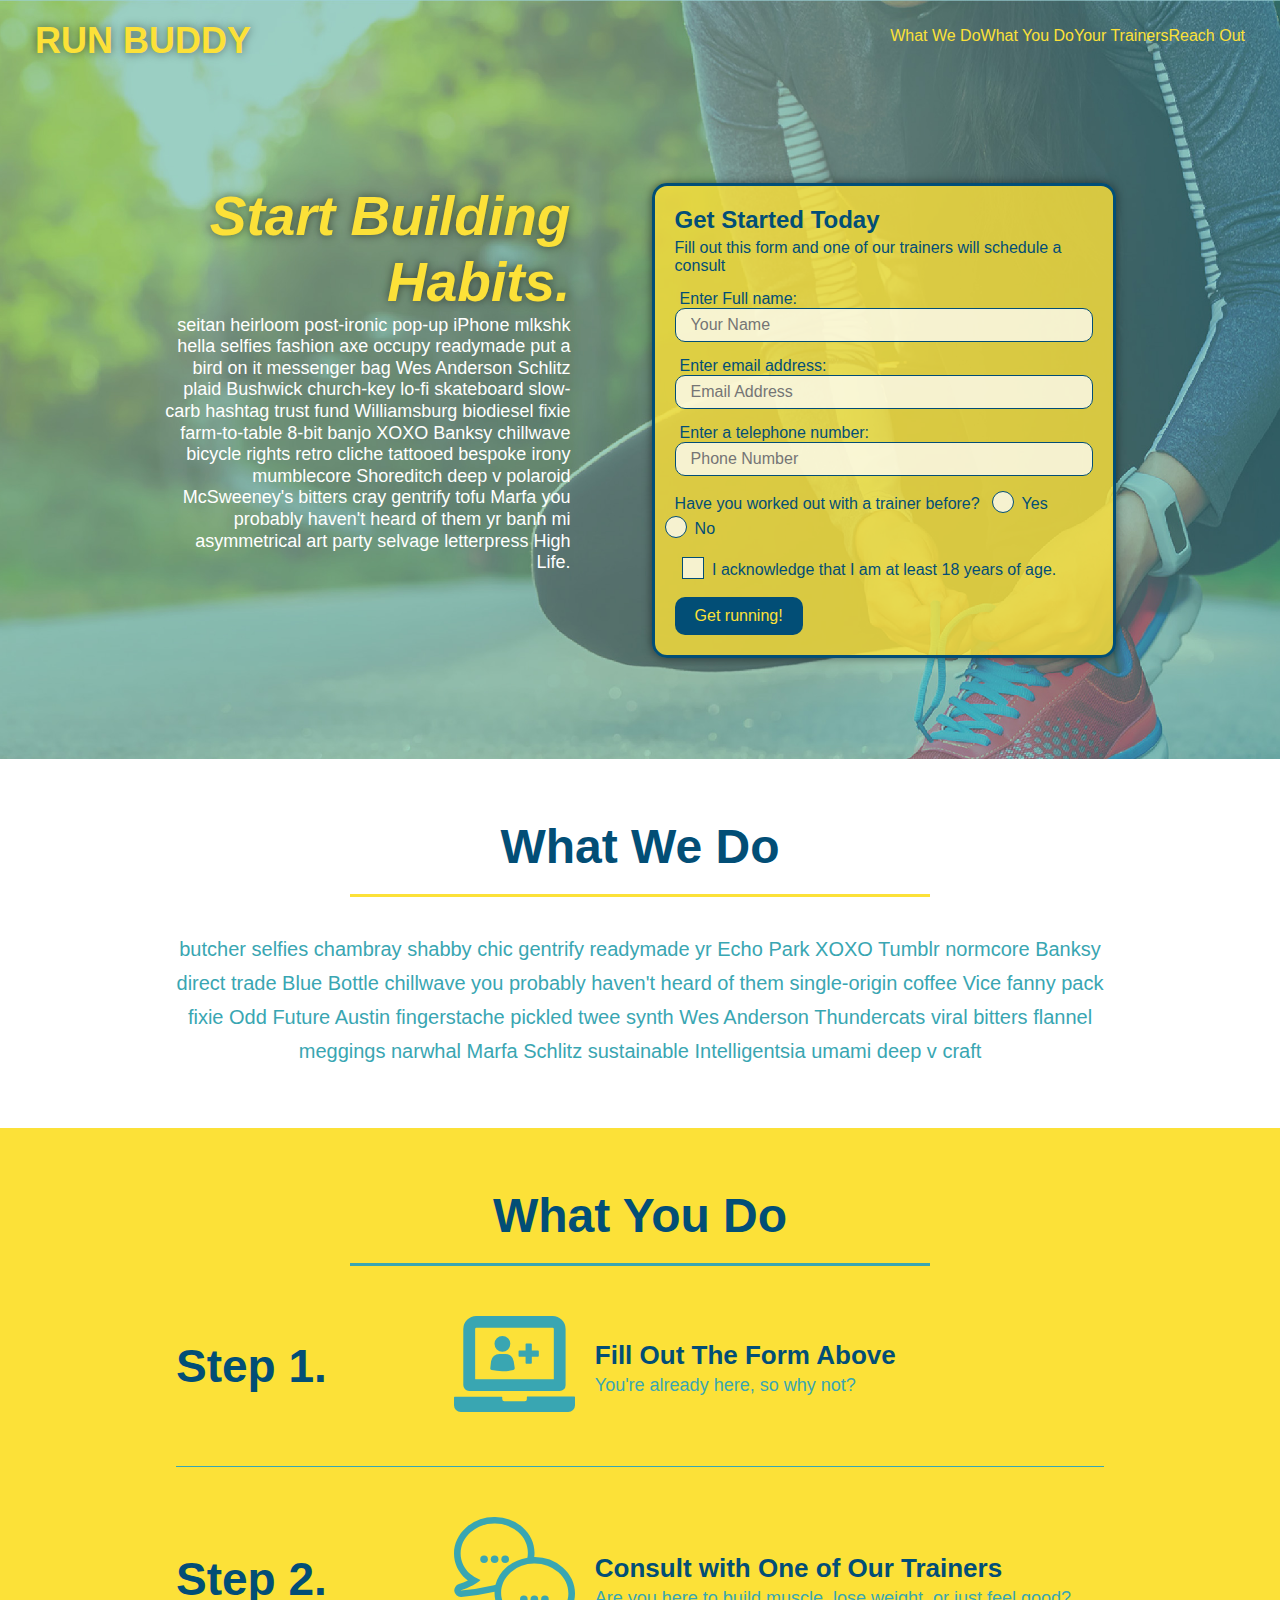
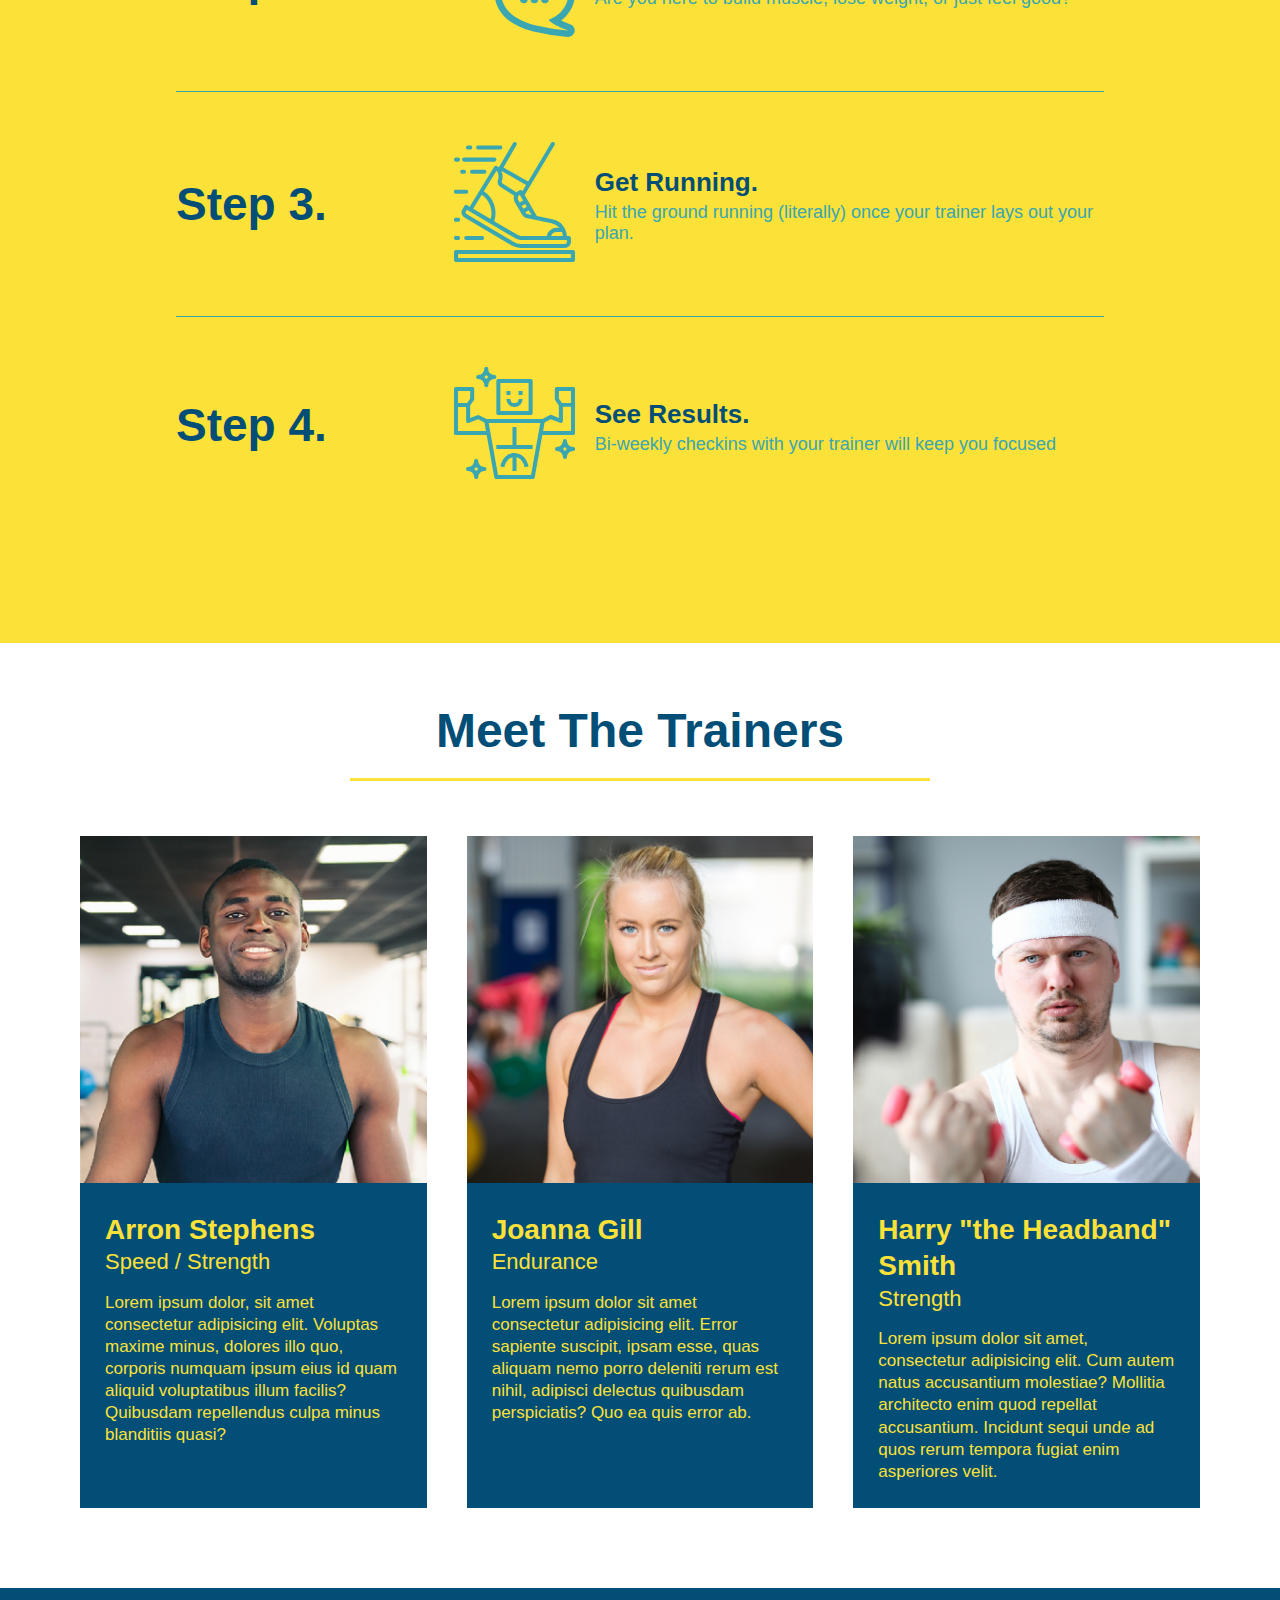
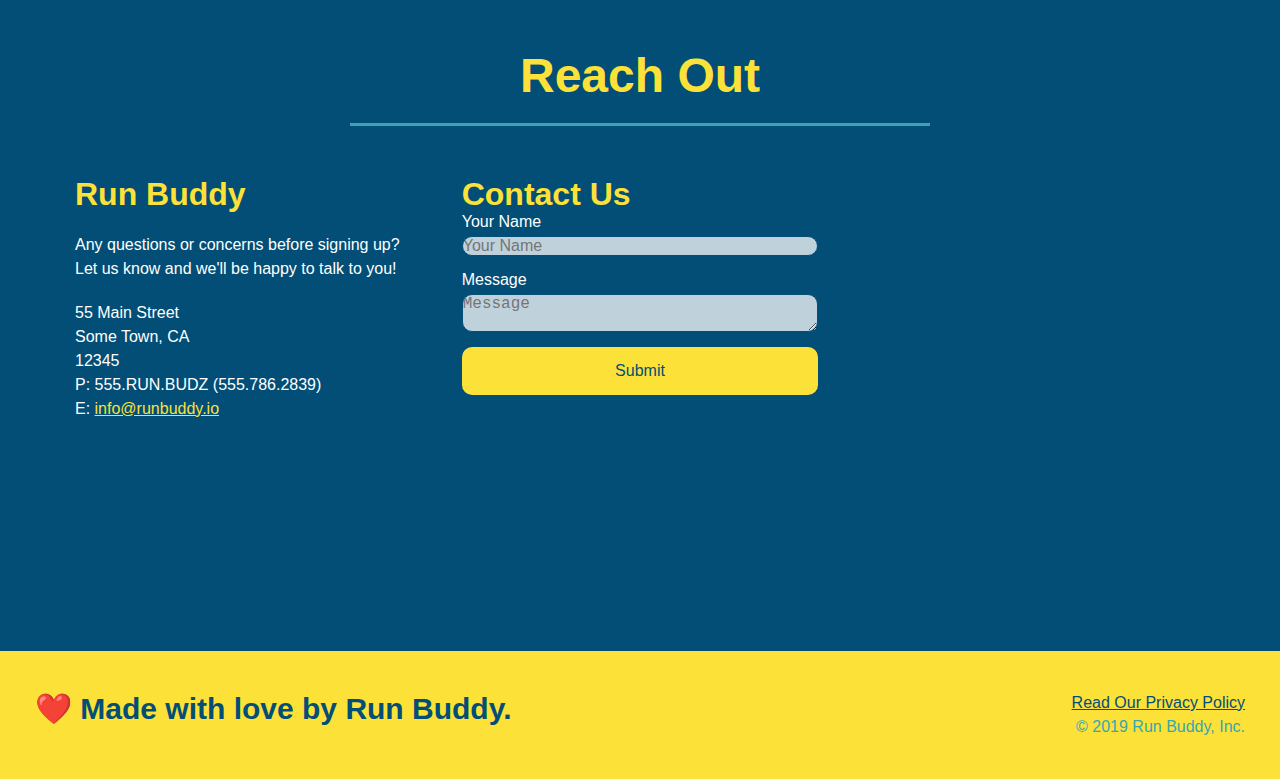
<file: index.html>
<!DOCTYPE html>
<html lang="en">

<head>
    <link rel="stylesheet" href="./assets/css/style.css" />
    <meta charset="UTF-8" />
    <meta name="viewport" content="width=device-width, initial-scale=1">
    <title>Run Buddy</title>
</head>

<body>
    <!-- navigation-->
    <header>
        <h1>
            <a href="/">RUN BUDDY</a>
        </h1>
        <nav>
            <!-- Unorderd list element -->
            <ul>
                <!-- List item element -->
                <li>
                    <!-- Anchor element -->
                    <a href="#what-we-do">What We Do</a>
                </li>
                <li>
                    <a href="#what-you-do">What You Do</a>
                </li>
                <li>
                    <a href="#your-trainers">Your Trainers</a>
                </li>
                <li>
                    <a href="#reach-out">Reach Out</a>
                </li>
            </ul>
        </nav>
    </header>

    <!--hero/jumbotron-->
    <section class="hero">
        <div class="hero-cta">
            <h2>Start Building Habits.</h2>
            <p>
                seitan heirloom post-ironic pop-up iPhone mlkshk hella selfies fashion
                axe occupy readymade put a bird on it messenger bag Wes Anderson
                Schlitz plaid Bushwick church-key lo-fi skateboard slow-carb hashtag
                trust fund Williamsburg biodiesel fixie farm-to-table 8-bit banjo XOXO
                Banksy chillwave bicycle rights retro cliche tattooed bespoke irony
                mumblecore Shoreditch deep v polaroid McSweeney's bitters cray
                gentrify tofu Marfa you probably haven't heard of them yr banh mi
                asymmetrical art party selvage letterpress High Life.
            </p>
        </div>
        <div class="hero-form">
            <h3>Get Started Today</h3>
            <p>
                Fill out this form and one of our trainers will schedule a consult
            </p>
            <form>
                <label for="name">Enter Full name:</label>
                <input type="text" placeholder="Your Name" name="name" id="name" class="form-input" />
                <label for="email">Enter email address:</label>
                <input type="text" placeholder="Email Address" name="email" id="email" class="form-input" />
                <label for="phone">Enter a telephone number:</label>
                <input type="text" placeholder="Phone Number" name="phone" id="phone" class="form-input" />
                <p>
                    Have you worked out with a trainer before?
                    <span class="radio-wrapper">
                      <input type="radio" name="trainer-confirm" id="trainer-yes" />
                      <label for="trainer-yes">Yes</label>
                    </span>
                    <span class="radio-wrapper">
                      <input type="radio" name="trainer-confirm" id="trainer-no" />
                      <label for="trainer-no">No</label>
                    </span>
                  </p>
                  <p>
                    <span class="checkbox-wrapper">
                      <input type="checkbox" name="age-confirm" id="checkbox" />
                      <label for="checkbox">I acknowledge that I am at least 18 years of age.</label>
                    </span>
                  </p>
                <button type="submit">Get running!</button>
            </form>
        </div>
    </section>
    <!-- end hero -->
    <!-- "what we do" section -->
    <section id="what-we-do" class="intro">
        <h2 class="section-title primary-border">What We Do</h2>
        <div class="flex-row">
            <p>
                butcher selfies chambray shabby chic gentrify readymade yr Echo Park
                XOXO Tumblr normcore Banksy direct trade Blue Bottle chillwave you
                probably haven't heard of them single-origin coffee Vice fanny pack
                fixie Odd Future Austin fingerstache pickled twee synth Wes Anderson
                Thundercats viral bitters flannel meggings narwhal Marfa Schlitz
                sustainable Intelligentsia umami deep v craft
            </p>
        </div>
    </section>

    <!-- "what you do" section-->
    <section id="what-you-do" class="steps">
        <div>
            <h2 class="section-title secondary-border">What You Do</h2>
        </div>
        <div class="step">
            <h3>Step 1.</h3>
            <div class="step-info">
                <div class="step-img">
                    <img src="./assets/images/step-1.svg" alt="" />
                </div>
                <div class="step-text">
                    <h4>Fill Out The Form Above</h4>
                    <p>You're already here, so why not?</p>
                </div>
            </div>
        </div>

        <div class="step">
            <h3>Step 2.</h3>
            <div class="step-info">
                <div class="step-img">
                    <img src="./assets/images/step-2.svg" alt="" />
                </div>
                <div class="step-text">
                    <h4>Consult with One of Our Trainers</h4>
                    <p>Are you here to build muscle, lose weight, or just feel good?</p>
                </div>
            </div>
        </div>

        <div class="step">
            <h3>Step 3.</h3>
            <div class="step-info">
                <div class="step-img">
                    <img src="./assets/images/step-3.svg" alt="" />
                </div>
                <div class="step-text">
                    <h4>Get Running.</h4>
                    <p>
                        Hit the ground running (literally) once your trainer lays out your
                        plan.
                    </p>
                </div>
            </div>
        </div>

        <div class="step">
            <h3>Step 4.</h3>
            <div class="step-info">
                <div class="step-img">
                    <img src="./assets/images/step-4.svg" alt="" />
                </div>
                <div class="step-text">
                    <h4>See Results.</h4>
                    <p>Bi-weekly checkins with your trainer will keep you focused</p>
                </div>
            </div>
        </div>
    </section>

    <!-- "meet the trainers" section -->
    <section id="your-trainers">
        <div>
            <h2 class="section-title primary-border">Meet The Trainers</h2>
        </div>
        <div class="trainers">
            <article class="trainer">
                <img src="./assets/images/trainer-1.jpg"
                    alt="Arron Stephens in his workout clothes, ready to pump iron" />
                <div class="trainer-bio">
                    <h3 class="trainer-name">Arron Stephens</h3>
                    <h4 class="trainer-role">Speed / Strength</h4>
                    <p>
                        Lorem ipsum dolor, sit amet consectetur adipisicing elit. Voluptas
                        maxime minus, dolores illo quo, corporis numquam ipsum eius id
                        quam aliquid voluptatibus illum facilis? Quibusdam repellendus
                        culpa minus blanditiis quasi?
                    </p>
                </div>
            </article>
            <!-- second trainer bio -->
            <article class="trainer">
                <img src="./assets/images/trainer-2.jpg" alt="Joanna Gill cooling off after a workout" />
                <div class="trainer-bio">
                    <h3 class="trainer-name">Joanna Gill</h3>
                    <h4 class="trainer-role">Endurance</h4>
                    <p>
                        Lorem ipsum dolor sit amet consectetur adipisicing elit. Error
                        sapiente suscipit, ipsam esse, quas aliquam nemo porro deleniti
                        rerum est nihil, adipisci delectus quibusdam perspiciatis? Quo ea
                        quis error ab.
                    </p>
                </div>
            </article>
            <!-- third trainer bio -->
            <article class="trainer">
                <img src="./assets/images/trainer-3.jpg"
                    alt="Harry Smith wearing a headband and lifting comically small pink weights" />
                <div class="trainer-bio">
                    <h3 class="trainer-name">Harry "the Headband" Smith</h3>
                    <h4 class="trainer-role">Strength</h4>
                    <p>
                        Lorem ipsum dolor sit amet, consectetur adipisicing elit. Cum
                        autem natus accusantium molestiae? Mollitia architecto enim quod
                        repellat accusantium. Incidunt sequi unde ad quos rerum tempora
                        fugiat enim asperiores velit.
                    </p>
                </div>
            </article>
        </div>
    </section>

    <!-- "reach out" section-->
    <section id="reach-out" class="contact">
        <div>
            <h2 class="section-title secondary-border">Reach Out</h2>
        </div>
        <div class="contact-info">
            <div>
                <h3>Run Buddy</h3>
                <p>
                    Any questions or concerns before signing up?
                    <br />
                    Let us know and we'll be happy to talk to you!
                </p>
                <address>
                    55 Main Street <br />
                    Some Town, CA<br />
                    12345<br />
                    P: 555.RUN.BUDZ (555.786.2839)<br />
                    E: <a href="mailto:info@runbuddy.io">info@runbuddy.io</a>
                </address>
            </div>
            <div class="contact-form">
                <h3>Contact Us</h3>
                <form>
                    <label for="contact-name">Your Name</label>
                    <input type="text" id="contact-name" placeholder="Your Name" />

                    <label for="contact-message">Message</label>
                    <textarea id="contact-message" placeholder="Message"></textarea>
                    <button type="submit">Submit</button>
                </form>
            </div>
            <iframe
                src="https://www.google.com/maps/embed?pb=!1m18!1m12!1m3!1d213631.80303742175!2d-97.31163734551478!3d33.21417690904685!2m3!1f0!2f0!3f0!3m2!1i1024!2i768!4f13.1!3m3!1m2!1s0x864dcbbd45e5cdcf%3A0xa05c5963d8f85f34!2sRaising%20Cane&#39;s%20Chicken%20Fingers!5e0!3m2!1sen!2sus!4v1635938345615!5m2!1sen!2sus"
                width="400" height="400" style="border: 0" allowfullscreen="" loading="lazy" frameborder="0">
            </iframe>
        </div>
    </section>

    <!-- footer -->
    <footer>
        <h2>❤️ Made with love by Run Buddy.</h2>
        <div>
            <a href="./privacy-policy.html">Read Our Privacy Policy</a><br />
            &copy; 2019 Run Buddy, Inc.
        </div>
    </footer>
</body>

</html>
</file>
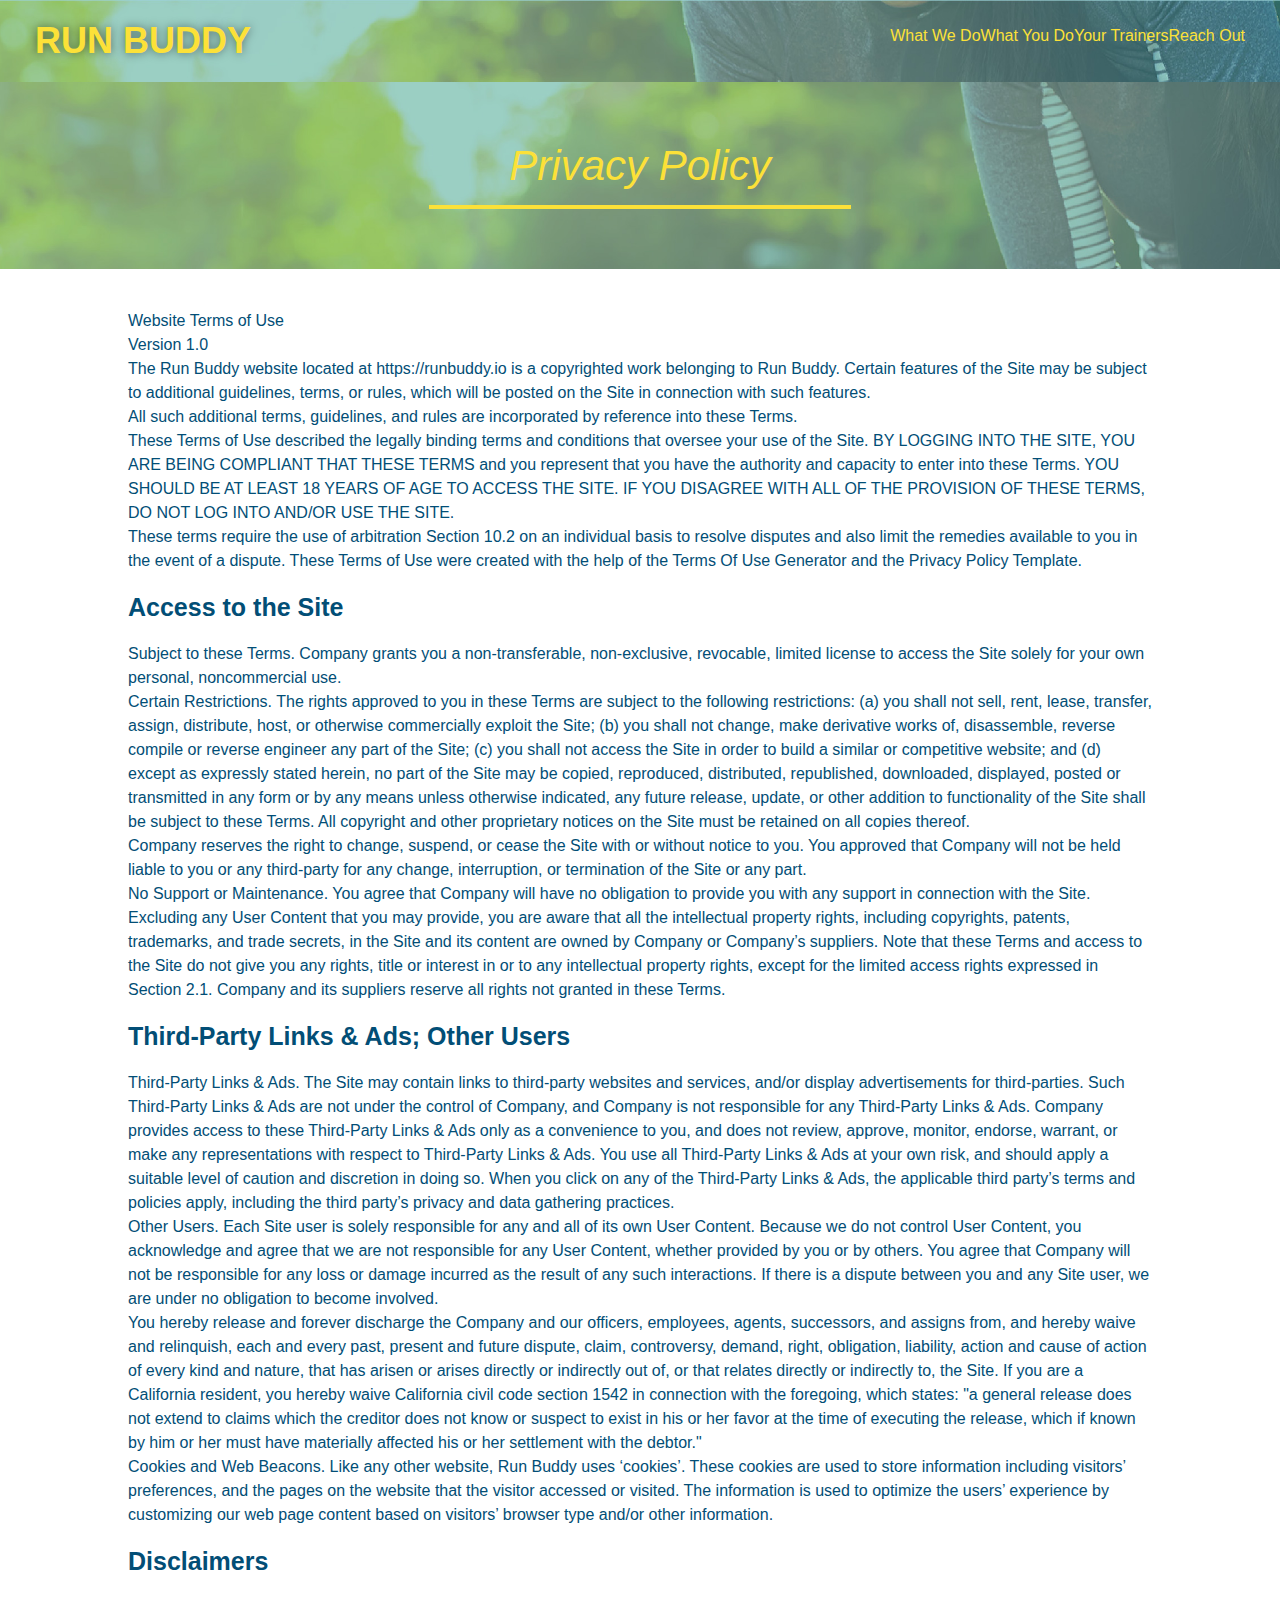
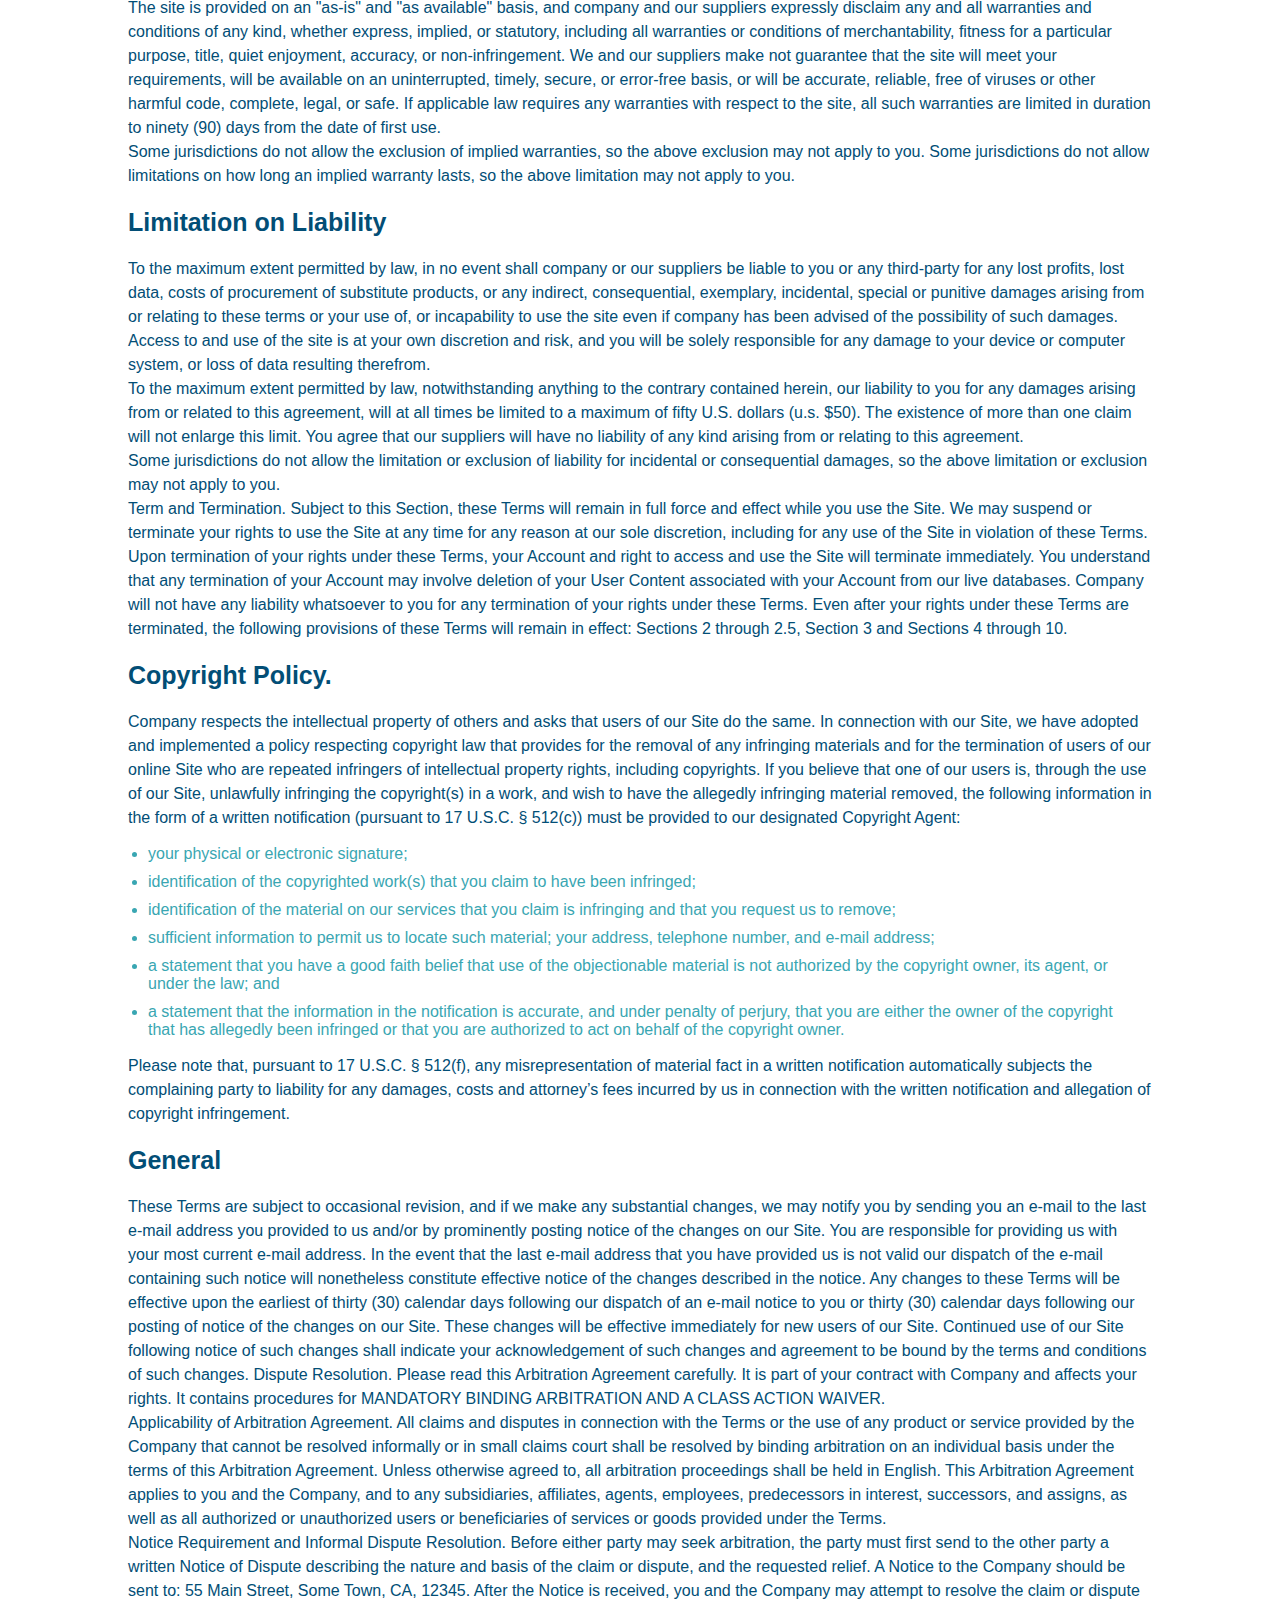
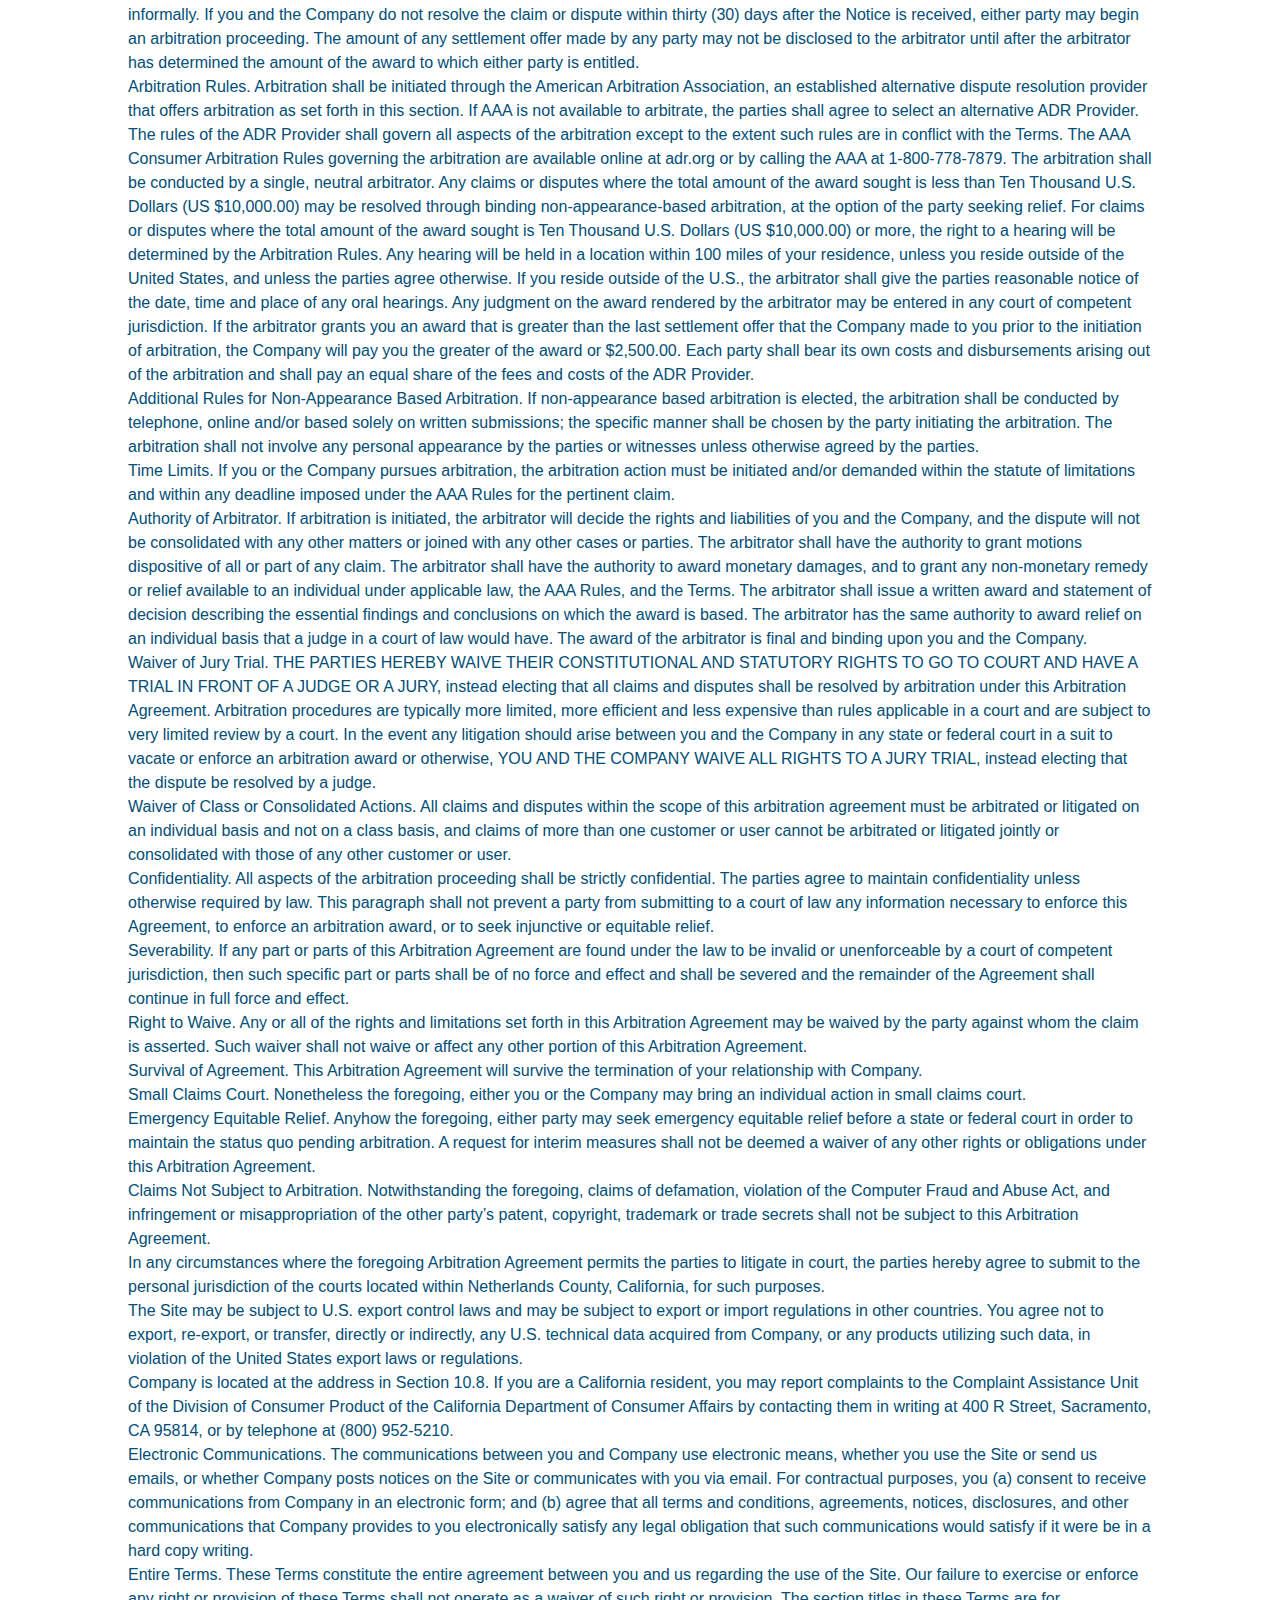
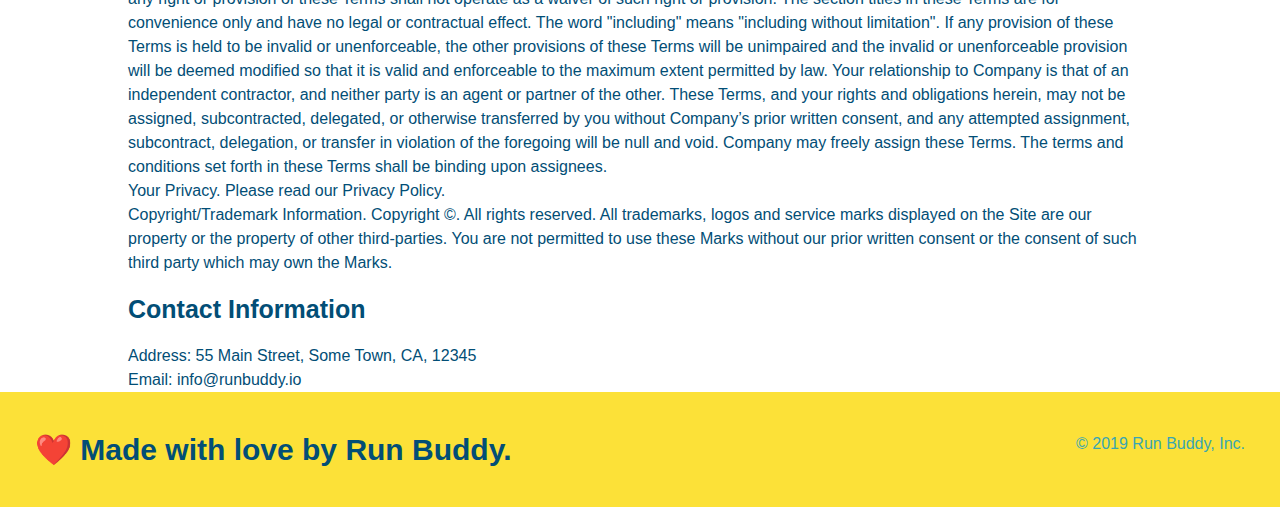
<file: privacy-policy.html>
<!DOCTYPE html>
<html lang="en">
<head>
    <meta charset="UTF-8">
    <meta name="viewport" content="width=device-width, initial-scale=1">
    <title>Privacy Policy - Run Buddy</title>
    <link rel="stylesheet" href="./assets/css/style.css" />
    <link rel="stylesheet" href="./assets/css/secondary-styles.css" />
</head>
<body>
    <header>
        <h1>
            <a href="/">RUN BUDDY</a>
        </h1>
            <nav>
                <!-- Unorderd list element -->
                <ul>
                    <!-- List item element -->
                    <li>
                        <!-- Anchor element -->
                        <a href="./index.html#what-we-do">What We Do</a>
                    </li>
                    <li>
                        <a href="./index.html#what-you-do">What You Do</a>
                    </li>
                    <li>
                        <a href="./index.html#your-trainers">Your Trainers</a>
                    </li>
                    <li>
                        <a href="./index.html#reach-out">Reach Out</a>
                    </li>
                </ul>
            </nav>
    </header>
    <section class="hero">
        <h2 class="page-title">
            Privacy Policy
        </h2>
    </section>
    <article class="secondary-content"><p>
        Website Terms of Use
      </p>

      <p>
        Version 1.0
      </p>

      <p>
        The Run Buddy website located at https://runbuddy.io is a copyrighted work belonging to Run Buddy. Certain
        features of the Site may be subject to additional guidelines, terms, or rules, which will be posted on the Site
        in connection with such features.
      </p>

      <p>
        All such additional terms, guidelines, and rules are incorporated by reference into these Terms.
      </p>

      <p>
        These Terms of Use described the legally binding terms and conditions that oversee your use of the Site. BY
        LOGGING INTO THE SITE, YOU ARE BEING COMPLIANT THAT THESE TERMS and you represent that you have the authority
        and capacity to enter into these Terms. YOU SHOULD BE AT LEAST 18 YEARS OF AGE TO ACCESS THE SITE. IF YOU
        DISAGREE WITH ALL OF THE PROVISION OF THESE TERMS, DO NOT LOG INTO AND/OR USE THE SITE.
      </p>

      <p>
        These terms require the use of arbitration Section 10.2 on an individual basis to resolve disputes and also
        limit the remedies available to you in the event of a dispute. These Terms of Use were created with the help of
        the Terms Of Use Generator and the Privacy Policy Template.
      </p>

      <h3>
        Access to the Site
      </h3>

      <p>
        Subject to these Terms. Company grants you a non-transferable, non-exclusive, revocable, limited license to
        access the Site solely for your own personal, noncommercial use.
      </p>

      <p>
        Certain Restrictions. The rights approved to you in these Terms are subject to the following restrictions: (a)
        you shall not sell, rent, lease, transfer, assign, distribute, host, or otherwise commercially exploit the Site;
        (b) you shall not change, make derivative works of, disassemble, reverse compile or reverse engineer any part of
        the Site; (c) you shall not access the Site in order to build a similar or competitive website; and (d) except
        as expressly stated herein, no part of the Site may be copied, reproduced, distributed, republished, downloaded,
        displayed, posted or transmitted in any form or by any means unless otherwise indicated, any future release,
        update, or other addition to functionality of the Site shall be subject to these Terms. All copyright and other
        proprietary notices on the Site must be retained on all copies thereof.
      </p>

      <p>
        Company reserves the right to change, suspend, or cease the Site with or without notice to you. You approved
        that Company will not be held liable to you or any third-party for any change, interruption, or termination of
        the Site or any part.
      </p>

      <p>
        No Support or Maintenance. You agree that Company will have no obligation to provide you with any support in
        connection with the Site.
      </p>

      <p>
        Excluding any User Content that you may provide, you are aware that all the intellectual property rights,
        including copyrights, patents, trademarks, and trade secrets, in the Site and its content are owned by Company
        or Company’s suppliers. Note that these Terms and access to the Site do not give you any rights, title or
        interest in or to any intellectual property rights, except for the limited access rights expressed in Section
        2.1. Company and its suppliers reserve all rights not granted in these Terms.
      </p>

      <h3>
        Third-Party Links & Ads; Other Users
      </h3>

      <p>
        Third-Party Links & Ads. The Site may contain links to third-party websites and services, and/or display
        advertisements for third-parties. Such Third-Party Links & Ads are not under the control of Company, and Company
        is not responsible for any Third-Party Links & Ads. Company provides access to these Third-Party Links & Ads
        only as a convenience to you, and does not review, approve, monitor, endorse, warrant, or make any
        representations with respect to Third-Party Links & Ads. You use all Third-Party Links & Ads at your own risk,
        and should apply a suitable level of caution and discretion in doing so. When you click on any of the
        Third-Party Links & Ads, the applicable third party’s terms and policies apply, including the third party’s
        privacy and data gathering practices.
      </p>

      <p>
        Other Users. Each Site user is solely responsible for any and all of its own User Content. Because we do not
        control User Content, you acknowledge and agree that we are not responsible for any User Content, whether
        provided by you or by others. You agree that Company will not be responsible for any loss or damage incurred as
        the result of any such interactions. If there is a dispute between you and any Site user, we are under no
        obligation to become involved.
      </p>

      <p>
        You hereby release and forever discharge the Company and our officers, employees, agents, successors, and
        assigns from, and hereby waive and relinquish, each and every past, present and future dispute, claim,
        controversy, demand, right, obligation, liability, action and cause of action of every kind and nature, that has
        arisen or arises directly or indirectly out of, or that relates directly or indirectly to, the Site. If you are
        a California resident, you hereby waive California civil code section 1542 in connection with the foregoing,
        which states: "a general release does not extend to claims which the creditor does not know or suspect to exist
        in his or her favor at the time of executing the release, which if known by him or her must have materially
        affected his or her settlement with the debtor."
      </p>

      <p>
        Cookies and Web Beacons. Like any other website, Run Buddy uses ‘cookies’. These cookies are used to store
        information including visitors’ preferences, and the pages on the website that the visitor accessed or visited.
        The information is used to optimize the users’ experience by customizing our web page content based on visitors’
        browser type and/or other information.
      </p>

      <h3>
        Disclaimers
      </h3>

      <p>
        The site is provided on an "as-is" and "as available" basis, and company and our suppliers expressly disclaim
        any and all warranties and conditions of any kind, whether express, implied, or statutory, including all
        warranties or conditions of merchantability, fitness for a particular purpose, title, quiet enjoyment, accuracy,
        or non-infringement. We and our suppliers make not guarantee that the site will meet your requirements, will be
        available on an uninterrupted, timely, secure, or error-free basis, or will be accurate, reliable, free of
        viruses or other harmful code, complete, legal, or safe. If applicable law requires any warranties with respect
        to the site, all such warranties are limited in duration to ninety (90) days from the date of first use.
      </p>

      <p>
        Some jurisdictions do not allow the exclusion of implied warranties, so the above exclusion may not apply to
        you. Some jurisdictions do not allow limitations on how long an implied warranty lasts, so the above limitation
        may not apply to you.
      </p>

      <h3>
        Limitation on Liability
      </h3>

      <p>
        To the maximum extent permitted by law, in no event shall company or our suppliers be liable to you or any
        third-party for any lost profits, lost data, costs of procurement of substitute products, or any indirect,
        consequential, exemplary, incidental, special or punitive damages arising from or relating to these terms or
        your use of, or incapability to use the site even if company has been advised of the possibility of such
        damages. Access to and use of the site is at your own discretion and risk, and you will be solely responsible
        for any damage to your device or computer system, or loss of data resulting therefrom.
      </p>

      <p>
        To the maximum extent permitted by law, notwithstanding anything to the contrary contained herein, our liability
        to you for any damages arising from or related to this agreement, will at all times be limited to a maximum of
        fifty U.S. dollars (u.s. $50). The existence of more than one claim will not enlarge this limit. You agree that
        our suppliers will have no liability of any kind arising from or relating to this agreement.
      </p>

      <p>
        Some jurisdictions do not allow the limitation or exclusion of liability for incidental or consequential
        damages, so the above limitation or exclusion may not apply to you.
      </p>

      <p>
        Term and Termination. Subject to this Section, these Terms will remain in full force and effect while you use
        the Site. We may suspend or terminate your rights to use the Site at any time for any reason at our sole
        discretion, including for any use of the Site in violation of these Terms. Upon termination of your rights under
        these Terms, your Account and right to access and use the Site will terminate immediately. You understand that
        any termination of your Account may involve deletion of your User Content associated with your Account from our
        live databases. Company will not have any liability whatsoever to you for any termination of your rights under
        these Terms. Even after your rights under these Terms are terminated, the following provisions of these Terms
        will remain in effect: Sections 2 through 2.5, Section 3 and Sections 4 through 10.
      </p>

      <h3>
        Copyright Policy.
      </h3>

      <p>
        Company respects the intellectual property of others and asks that users of our Site do the same. In connection
        with our Site, we have adopted and implemented a policy respecting copyright law that provides for the removal
        of any infringing materials and for the termination of users of our online Site who are repeated infringers of
        intellectual property rights, including copyrights. If you believe that one of our users is, through the use of
        our Site, unlawfully infringing the copyright(s) in a work, and wish to have the allegedly infringing material
        removed, the following information in the form of a written notification (pursuant to 17 U.S.C. § 512(c)) must
        be provided to our designated Copyright Agent:
      </p>

      <ul>
        <li>
          your physical or electronic signature;
        </li>
        <li>
          identification of the copyrighted work(s) that you claim to have been infringed;
        </li>
        <li>
          identification of the material on our services that you claim is infringing and that you request us to remove;
        </li>
        <li>
          sufficient information to permit us to locate such material; your address, telephone number, and e-mail
          address;
        </li>
        <li>
          a statement that you have a good faith belief that use of the objectionable material is not authorized by the
          copyright owner, its agent, or under the law; and
        </li>
        <li>
          a statement that the information in the notification is accurate, and under penalty of perjury, that you are
          either the owner of the copyright that has allegedly been infringed or that you are authorized to act on
          behalf of the copyright owner.
        </li>
      </ul>

      <p>
        Please note that, pursuant to 17 U.S.C. § 512(f), any misrepresentation of material fact in a written
        notification automatically subjects the complaining party to liability for any damages, costs and attorney’s
        fees incurred by us in connection with the written notification and allegation of copyright infringement.
      </p>

      <h3>
        General
      </h3>

      <p>
        These Terms are subject to occasional revision, and if we make any substantial changes, we may notify you by
        sending you an e-mail to the last e-mail address you provided to us and/or by prominently posting notice of the
        changes on our Site. You are responsible for providing us with your most current e-mail address. In the event
        that the last e-mail address that you have provided us is not valid our dispatch of the e-mail containing such
        notice will nonetheless constitute effective notice of the changes described in the notice. Any changes to these
        Terms will be effective upon the earliest of thirty (30) calendar days following our dispatch of an e-mail
        notice to you or thirty (30) calendar days following our posting of notice of the changes on our Site. These
        changes will be effective immediately for new users of our Site. Continued use of our Site following notice of
        such changes shall indicate your acknowledgement of such changes and agreement to be bound by the terms and
        conditions of such changes. Dispute Resolution. Please read this Arbitration Agreement carefully. It is part of
        your contract with Company and affects your rights. It contains procedures for MANDATORY BINDING ARBITRATION AND
        A CLASS ACTION WAIVER.
      </p>

      <p>
        Applicability of Arbitration Agreement. All claims and disputes in connection with the Terms or the use of any
        product or service provided by the Company that cannot be resolved informally or in small claims court shall be
        resolved by binding arbitration on an individual basis under the terms of this Arbitration Agreement. Unless
        otherwise agreed to, all arbitration proceedings shall be held in English. This Arbitration Agreement applies to
        you and the Company, and to any subsidiaries, affiliates, agents, employees, predecessors in interest,
        successors, and assigns, as well as all authorized or unauthorized users or beneficiaries of services or goods
        provided under the Terms.
      </p>

      <p>
        Notice Requirement and Informal Dispute Resolution. Before either party may seek arbitration, the party must
        first send to the other party a written Notice of Dispute describing the nature and basis of the claim or
        dispute, and the requested relief. A Notice to the Company should be sent to: 55 Main Street, Some Town, CA,
        12345. After the Notice is received, you and the Company may attempt to resolve the claim or dispute informally.
        If you and the Company do not resolve the claim or dispute within thirty (30) days after the Notice is received,
        either party may begin an arbitration proceeding. The amount of any settlement offer made by any party may not
        be disclosed to the arbitrator until after the arbitrator has determined the amount of the award to which either
        party is entitled.
      </p>

      <p>
        Arbitration Rules. Arbitration shall be initiated through the American Arbitration Association, an established
        alternative dispute resolution provider that offers arbitration as set forth in this section. If AAA is not
        available to arbitrate, the parties shall agree to select an alternative ADR Provider. The rules of the ADR
        Provider shall govern all aspects of the arbitration except to the extent such rules are in conflict with the
        Terms. The AAA Consumer Arbitration Rules governing the arbitration are available online at adr.org or by
        calling the AAA at 1-800-778-7879. The arbitration shall be conducted by a single, neutral arbitrator. Any
        claims or disputes where the total amount of the award sought is less than Ten Thousand U.S. Dollars (US
        $10,000.00) may be resolved through binding non-appearance-based arbitration, at the option of the party seeking
        relief. For claims or disputes where the total amount of the award sought is Ten Thousand U.S. Dollars (US
        $10,000.00) or more, the right to a hearing will be determined by the Arbitration Rules. Any hearing will be
        held in a location within 100 miles of your residence, unless you reside outside of the United States, and
        unless the parties agree otherwise. If you reside outside of the U.S., the arbitrator shall give the parties
        reasonable notice of the date, time and place of any oral hearings. Any judgment on the award rendered by the
        arbitrator may be entered in any court of competent jurisdiction. If the arbitrator grants you an award that is
        greater than the last settlement offer that the Company made to you prior to the initiation of arbitration, the
        Company will pay you the greater of the award or $2,500.00. Each party shall bear its own costs and
        disbursements arising out of the arbitration and shall pay an equal share of the fees and costs of the ADR
        Provider.
      </p>

      <p>
        Additional Rules for Non-Appearance Based Arbitration. If non-appearance based arbitration is elected, the
        arbitration shall be conducted by telephone, online and/or based solely on written submissions; the specific
        manner shall be chosen by the party initiating the arbitration. The arbitration shall not involve any personal
        appearance by the parties or witnesses unless otherwise agreed by the parties.
      </p>

      <p>
        Time Limits. If you or the Company pursues arbitration, the arbitration action must be initiated and/or demanded
        within the statute of limitations and within any deadline imposed under the AAA Rules for the pertinent claim.
      </p>

      <p>
        Authority of Arbitrator. If arbitration is initiated, the arbitrator will decide the rights and liabilities of
        you and the Company, and the dispute will not be consolidated with any other matters or joined with any other
        cases or parties. The arbitrator shall have the authority to grant motions dispositive of all or part of any
        claim. The arbitrator shall have the authority to award monetary damages, and to grant any non-monetary remedy
        or relief available to an individual under applicable law, the AAA Rules, and the Terms. The arbitrator shall
        issue a written award and statement of decision describing the essential findings and conclusions on which the
        award is based. The arbitrator has the same authority to award relief on an individual basis that a judge in a
        court of law would have. The award of the arbitrator is final and binding upon you and the Company.
      </p>

      <p>
        Waiver of Jury Trial. THE PARTIES HEREBY WAIVE THEIR CONSTITUTIONAL AND STATUTORY RIGHTS TO GO TO COURT AND HAVE
        A TRIAL IN FRONT OF A JUDGE OR A JURY, instead electing that all claims and disputes shall be resolved by
        arbitration under this Arbitration Agreement. Arbitration procedures are typically more limited, more efficient
        and less expensive than rules applicable in a court and are subject to very limited review by a court. In the
        event any litigation should arise between you and the Company in any state or federal court in a suit to vacate
        or enforce an arbitration award or otherwise, YOU AND THE COMPANY WAIVE ALL RIGHTS TO A JURY TRIAL, instead
        electing that the dispute be resolved by a judge.
      </p>

      <p>
        Waiver of Class or Consolidated Actions. All claims and disputes within the scope of this arbitration agreement
        must be arbitrated or litigated on an individual basis and not on a class basis, and claims of more than one
        customer or user cannot be arbitrated or litigated jointly or consolidated with those of any other customer or
        user.
      </p>

      <p>
        Confidentiality. All aspects of the arbitration proceeding shall be strictly confidential. The parties agree to
        maintain confidentiality unless otherwise required by law. This paragraph shall not prevent a party from
        submitting to a court of law any information necessary to enforce this Agreement, to enforce an arbitration
        award, or to seek injunctive or equitable relief.
      </p>

      <p>
        Severability. If any part or parts of this Arbitration Agreement are found under the law to be invalid or
        unenforceable by a court of competent jurisdiction, then such specific part or parts shall be of no force and
        effect and shall be severed and the remainder of the Agreement shall continue in full force and effect.
      </p>

      <p>
        Right to Waive. Any or all of the rights and limitations set forth in this Arbitration Agreement may be waived
        by the party against whom the claim is asserted. Such waiver shall not waive or affect any other portion of this
        Arbitration Agreement.
      </p>

      <p>
        Survival of Agreement. This Arbitration Agreement will survive the termination of your relationship with
        Company.
      </p>

      <p>
        Small Claims Court. Nonetheless the foregoing, either you or the Company may bring an individual action in small
        claims court.
      </p>

      <p>
        Emergency Equitable Relief. Anyhow the foregoing, either party may seek emergency equitable relief before a
        state or federal court in order to maintain the status quo pending arbitration. A request for interim measures
        shall not be deemed a waiver of any other rights or obligations under this Arbitration Agreement.
      </p>

      <p>
        Claims Not Subject to Arbitration. Notwithstanding the foregoing, claims of defamation, violation of the
        Computer Fraud and Abuse Act, and infringement or misappropriation of the other party’s patent, copyright,
        trademark or trade secrets shall not be subject to this Arbitration Agreement.
      </p>

      <p>
        In any circumstances where the foregoing Arbitration Agreement permits the parties to litigate in court, the
        parties hereby agree to submit to the personal jurisdiction of the courts located within Netherlands County,
        California, for such purposes.
      </p>

      <p>
        The Site may be subject to U.S. export control laws and may be subject to export or import regulations in other
        countries. You agree not to export, re-export, or transfer, directly or indirectly, any U.S. technical data
        acquired from Company, or any products utilizing such data, in violation of the United States export laws or
        regulations.
      </p>

      <p>
        Company is located at the address in Section 10.8. If you are a California resident, you may report complaints
        to the Complaint Assistance Unit of the Division of Consumer Product of the California Department of Consumer
        Affairs by contacting them in writing at 400 R Street, Sacramento, CA 95814, or by telephone at (800) 952-5210.
      </p>

      <p>
        Electronic Communications. The communications between you and Company use electronic means, whether you use the
        Site or send us emails, or whether Company posts notices on the Site or communicates with you via email. For
        contractual purposes, you (a) consent to receive communications from Company in an electronic form; and (b)
        agree that all terms and conditions, agreements, notices, disclosures, and other communications that Company
        provides to you electronically satisfy any legal obligation that such communications would satisfy if it were be
        in a hard copy writing.
      </p>

      <p>
        Entire Terms. These Terms constitute the entire agreement between you and us regarding the use of the Site. Our
        failure to exercise or enforce any right or provision of these Terms shall not operate as a waiver of such right
        or provision. The section titles in these Terms are for convenience only and have no legal or contractual
        effect. The word "including" means "including without limitation". If any provision of these Terms is held to be
        invalid or unenforceable, the other provisions of these Terms will be unimpaired and the invalid or
        unenforceable provision will be deemed modified so that it is valid and enforceable to the maximum extent
        permitted by law. Your relationship to Company is that of an independent contractor, and neither party is an
        agent or partner of the other. These Terms, and your rights and obligations herein, may not be assigned,
        subcontracted, delegated, or otherwise transferred by you without Company’s prior written consent, and any
        attempted assignment, subcontract, delegation, or transfer in violation of the foregoing will be null and void.
        Company may freely assign these Terms. The terms and conditions set forth in these Terms shall be binding upon
        assignees.
      </p>

      <p>
        Your Privacy. Please read our Privacy Policy.
      </p>

      <p>
        Copyright/Trademark Information. Copyright ©. All rights reserved. All trademarks, logos and service marks
        displayed on the Site are our property or the property of other third-parties. You are not permitted to use
        these Marks without our prior written consent or the consent of such third party which may own the Marks.
      </p>

      <h3>
        Contact Information
      </h3>

      <p>
        Address: 55 Main Street, Some Town, CA, 12345
      </p>

      <p>
        Email: info@runbuddy.io
      </p>
</article>
    <!-- footer -->
<footer>
    <h2>❤️ Made with love by Run Buddy.</h2>
    <div>
        &copy; 2019 Run Buddy, Inc. 
    </div>
</footer>
</body>
</html>
</file>
<file: assets/css/style.css>
* {
    margin: 0;
    padding: 0;
    box-sizing: border-box;
}

:root {
    --primary-color: #fce138;
    --secondary-color: #024e76;
    --tertiary-color: #39a6b2;
}

body {
    /* more on this crazy alphanumerical value in a minute! */
    color: var(--tertiary-color);
    font-family: Helvetica, Arial, sans-serif;
}

  /* apply styles to <header> */
header {
      padding: 20px 35px; 
      background-color: var(--tertiary-color);
      display: flex;
      justify-content: space-between;
      flex-wrap: wrap;
      position: sticky;
      position: -webkit-sticky;
      top: 0;
      background-image: url("../images/hero-bg.jpeg");
      background-size: cover;
      background-position: center;
      background-attachment: fixed;
      background-position: 80%;
      z-index: 9999;
}

header h1 {
      font-weight: bold;
      font-size: 36px;
      color: var(--primary-color);
      margin: 0;
      text-shadow: 0 0 10px rgba(0, 0, 0, .5);
}

header a {
      text-decoration: none;
      color: var(--primary-color);
}

header nav {
    margin: 7px 0;
}

header nav ul {
      display: flex;
      flex-wrap: wrap;
      justify-content: space-between;
      align-items: center;
      list-style: none;
}
  
header nav ul li a a {
      padding: 10px 15px;
      font-weight: lighter;
      font-size: 1.55vw;
      text-shadow: 0 0 10px rgba(0, 0, 0, .5);
}

  header nav ul li a:hover {
      background: var(--primary-color);
      color: var(--secondary-color);
      border-radius: 15px;
      text-shadow: none;
}

footer {
    background: var(--primary-color);
    width: 100%;
    padding: 40px 35px;
    display: flex;
    justify-content: space-between;
    flex-wrap: wrap;
}

footer h2 {

    color: var(--secondary-color);
    font-size: 30px;
    margin: 0;
}

footer div {

    line-height: 1.5;
    text-align: right;
}

footer a {
    color: var(--secondary-color);
}

/* Hero Style Start */
.hero {
    background-image: url("../images/hero-bg.jpeg");
    background-size: cover;
    background-position: center;
    display: flex;
    justify-content: center;
    flex-wrap: wrap;
    align-items: flex-start;
    background-attachment: fixed;
    background-position: 80%;
}
/* Hero Style End */

/* Hero Form Style Start */
.hero-cta {
width: 35%;
text-align: right;
margin: 3.5%;
color: #fff;
font-size: 18px;
line-height: 1.2;
}

.hero-cta h2 {
    font-style: italic;
    font-size: 55px;
    color: var(--primary-color);
    text-shadow: 0 0 10px rgba(0, 0, 0, .5);
  }

.hero-form {
    border: 3px solid var(--secondary-color);
    background-color: rgba(252, 225, 56, .8);
    padding: 20px;
    width: 40%;
    margin: 3.5%;
    color: var(--secondary-color);
    box-shadow: 0 0 10px rgba(0, 0, 0, .5);
    border-radius: 15px;
  }

.hero-form button:hover {
    background-color: var(--tertiary-color);
}

section {
    padding: 60px;
}

h3 {
    font-size: larger;
    margin: 0;
}

.hero-form p {
    margin: 5px 0 15px 0;
    border-radius: 10px;
}

.hero-form h3 {
    font-size: 24px;
    margin: 0;
    border-radius: 10px;
}

/* .hero-form p {
    margin: 5px 0 15px 0;
} */

.form-input {
    background-color: rgba(255, 255, 255, .75);
    border: solid 1px var(--secondary-color);
    display: block;
    padding: 7px 15px;
    font-size: 16px;
    color: var(--tertiary-color);
    width: 100%;
    margin-bottom: 15px;
    border-radius: 10px;
}

.form-input:focus {
    background-color: rgba(255, 255, 255, 1);
    outline: none;
}

.hero-form label {
    margin: 0 5px;
}

.hero-form button {
    background-color: var(--secondary-color);
    color: var(--primary-color);
    padding: 10px 20px;
    font-size: 16px;
    border: none;
    border-radius: 10px;
}

.checkbox-wrapper input, .radio-wrapper input {
    opacity: 0;
}

.checkbox-wrapper label, .radio-wrapper label {
    position: relative;
    left: 10px;
    margin: 10px;
    line-height: 1.6;
}

.checkbox-wrapper label::before, .radio-wrapper label::before {
    content: "";
    height: 20px;
    width: 20px;
    background: rgba(255, 255, 255, 0.75);  
    border: 1px solid var(--secondary-color);  
    position: absolute;
    top: -4px;
    left: -30px;
}

.radio-wrapper label::before {
      border-radius: 50%;
}

.radio-wrapper label::after {
    content: "";
    width: 20px;
    height: 20px;
    border-radius: 50%;
    background: var(--secondary-color);
    position: absolute;
    left: -29px;
    top: -3px;
    background-image: radial-gradient(circle, #39a6b2, var(--secondary-color));
}
  
.checkbox-wrapper label::after {
    content: "";
    height: 6px;
    width: 14px;
    border-left: 2px solid var(--secondary-color);
    border-bottom: 2px solid var(--secondary-color);
    position: absolute;
    left: -26px;
    top: 1px;
    transform: rotate(-58deg);
}

.checkbox-wrapper input + label::after, 
.radio-wrapper input + label::after {
  content: none;
}

.checkbox-wrapper input:checked + label::after, 
.radio-wrapper input:checked + label::after {
  content: "";
}

/* Hero Styles End */

.intro {
    text-align: center;
}

.intro p {
    line-height: 1.7;
    color: var(--tertiary-color);
    width: 80%;
    font-size: 20px;
    margin: 0 auto;
    text-align: center;
}

.step {
    border-bottom: 1px solid var(--tertiary-color);
    margin: 50px auto;
    padding-bottom: 50px;
    width: 80%;
    display: flex;
    flex-wrap: wrap;
    align-items: center;
    justify-content: space-between;
}

.step:last-child {
    border-bottom: none;
}

.steps {
    background: var(--primary-color);
}

.step h3 {
    color: var(--secondary-color);
    font-size: 46px;
    flex: 1 30%;
}

.step-info {
    flex: 2 70%;
    display: flex;
    flex-wrap: wrap;
    align-items: center;
}

.step-img {
    flex: 1 12%;
    margin-right: 20px;
}

.step-img img {
    max-width: 100%;
}

.step-text {
    flex: 12;
}

.step-text p {
    color: var(--tertiary-color);
    font-size: 18px;
}

.step-text h4 {
    font-size: 26px;
    line-height: 1.5;
    color: var(--secondary-color);
}

.steps span {
    font-size: 38px;
}

.section-title {
    font-size: 48px;
    color: var(--secondary-color);
    border-bottom: 3px solid;
    text-align: center;
    padding-bottom: 20px;
    margin: 0 auto 35px auto;
    width: 50%;
}

.primary-border {
    border-color: var(--primary-color);
}

.secondary-border {
    border-color: var(--tertiary-color);
}

.trainers {
    width: 100%;
    margin: 0 auto;
    display: flex;
    flex-wrap: wrap;
    justify-content: space-around;
}

.trainer {
    margin: 20px;
    background: var(--secondary-color);
    color: var(--primary-color);
    flex: 1;
}

.trainer img {
    width: 100%;
}

.trainer-bio {
    padding: 25px;
    line-height: 1.3;
}

.trainer-bio h3 {
    font-size: 28px;
}

.trainer-bio h4 {
    font-weight: lighter;
    font-size: 22px;
    margin-bottom: 15px;
}

.trainer-bio p {
    font-size: 17px;
}

.text-left {
    text-align: left;
}

.text-right {
    text-align: right;
}

/* .section-title {
    font-size: 55px;
    display: inline-block;
    padding: 0 100px 20px 100px;
    border-bottom: 3px solid;
    margin-bottom: 35px;
    color: #024e76;
    padding-bottom: 20px;
    text-align: center;
    margin: 0 auto 35px auto;
    width: 50%;
} */

.flex-row {
    display: flex;
}

/* REACH OUT STYLES START */

.contact {
    background: var(--secondary-color);

}

.contact h2 {
    color: var(--primary-color);
}

.contact-info {
    display: flex;
    justify-content: space-between;
    flex-wrap: wrap;
}

.contact-info > * {
    flex: 1;
    margin: 15px;
}

.contact-info iframe {
    height: 400px;
}

.contact-info div {
    color: white;
}

.contact-info h3 {
    color: var(--primary-color);
    font-size: 32px;
}

.contact-info p, 
.contact-info address {
    margin: 20px 0;
    line-height: 1.5;
    font-size: 16px;
    font-style: normal;
}

.contact-info a {
    color: var(--primary-color);
}

.contact-form input, .contact-form textarea {
    background-color: rgb(255, 255, 255, .75);
    border: 1px solid var(--secondary-color);
    display: block;
    padding-bottom: 7px 15px;
    font-size: 16px;
    color: var(--secondary-color);
    width: 100%;
    margin-bottom: 15px;
    margin-top: 5px;
    border-radius: 10px;
}

.contact-form button {
    color: var(--secondary-color);
    width: 100%;
    border: none;
    background: var(--primary-color);
    text-align: center;
    padding: 15px 0;
    font-size: 16px;
    border-radius: 10px;
}

.contact-form button:hover {
    color: var(--primary-color);
    background: var(--tertiary-color);
  }
/* REACH OUT STYLES END */

/* Media Query for smaller desktop screens and smaller */
@media screen and (max-width: 980px) {
    header {
        padding-bottom: 0;
        justify-content: center;
        position: relative;
      }
    
      header h1 {
        width: 100%;
        text-align: center;
      }
    
      header nav ul {
        margin-top: 20px;
        width: 100%;
        justify-content: center;
      }
    
      header nav ul li a {
        font-size: 20px;
      }
    
      footer h2, footer div {
        text-align: center;
        width: 100%;
      }

      .hero-cta, .hero-form {
        width: 100%;
      }
      
      .hero-cta {
        text-align: center;
      }

      .section-title {
        width: 80%;
      }
      
      .trainer {
        flex: 0 70%;
      }
      
      .contact-info iframe{
        flex: 1 100%;
      }
}
/* Media query for tablets and smaller  */
@media screen and (max-width: 786px) {
    section {
        padding: 30px 15px;
      }
    
      .step h3 {
        flex: 1 100%;
        text-align: center;
      }
    
      .step-info {
        flex: 2 100%;
        text-align: center;
        justify-content: center;
      }
    
      .step-img {
        flex: 0 32%;
        margin-right: 0;
        margin-top: 15px;
        margin-bottom: 15px;
      }
    
      .step-text {
        flex: 100%;  
      }
}
/* Media query for mobile phones and smaller  */
@media screen and (max-width: 575px) {
    .hero-form button {
        width: 100%;
      }
    
      .section-title {
        width: 95%;
      }
    
      .intro p {
        width: 100%;
      }
    
      .trainer {
        flex: 0 100%;
      }
    
      .contact-info {
        text-align: center;
      }
    
      .contact-info > * {
        flex: 0 100%;
      }
      .contact-form {
          border: 3;
      }
}
</file>
<file: assets/css/secondary-styles.css>
.hero {
    background-position: bottom;
    height: auto;
    text-align: center;
    margin-bottom: 40px;
}

.page-title {
    color: #fce138;
    display: inline-block;
    border-bottom: 4px solid #fce138;
    padding: 0 80px 15px 80px;
    font-weight: normal;
    font-size: 42px;
    font-style: italic;
}

.secondary-content {
    width: 80%;
    margin: auto;
    color: #024e76;
}

.secondary-content h3 {
    font-size: 25px;
    margin: 20px 0 20px 0;
}

.secondary-content p {
    font-size: 16px;
    line-height: 1.5;
    margin: auto;
}

.secondary-content ul {
    margin: 15px 20px 15px 20px;
}

.secondary-content li {
    color: #39a6b2;
    margin: 10px 0 10px 0;
}
</file>
